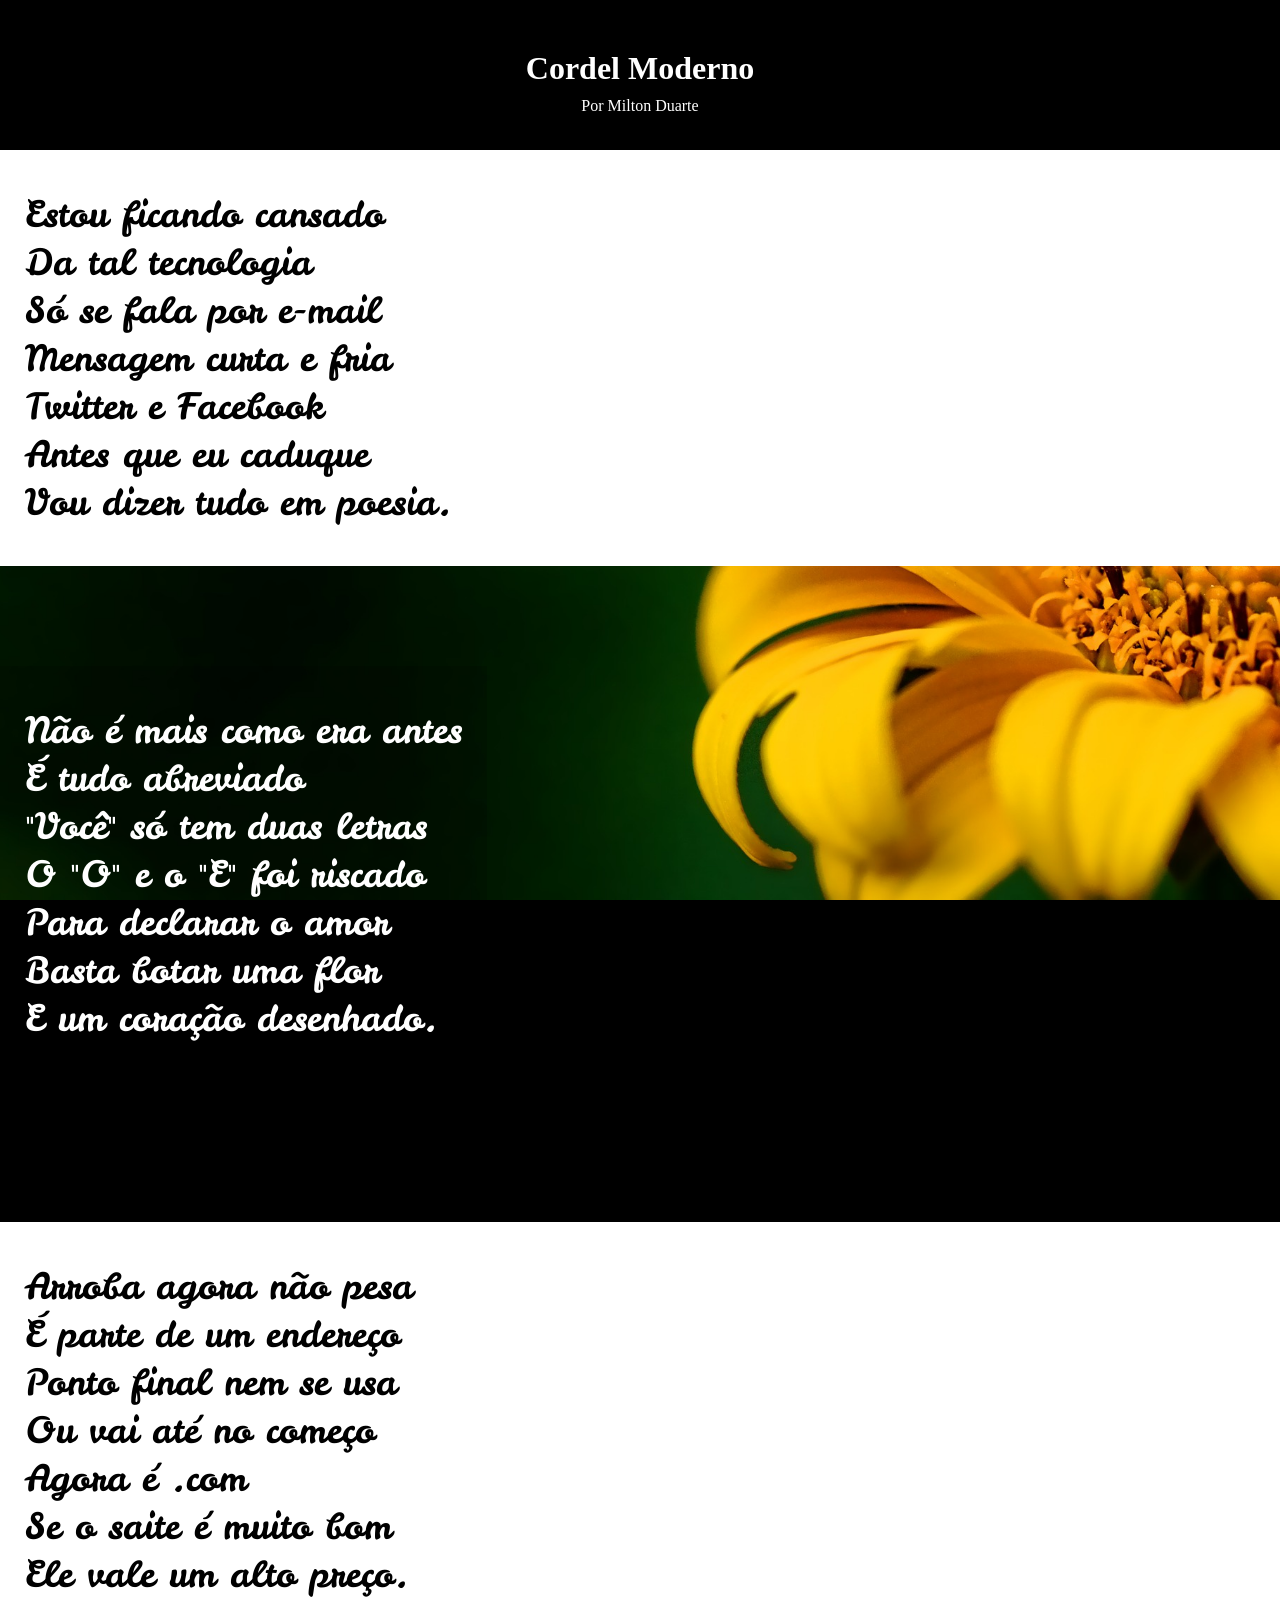
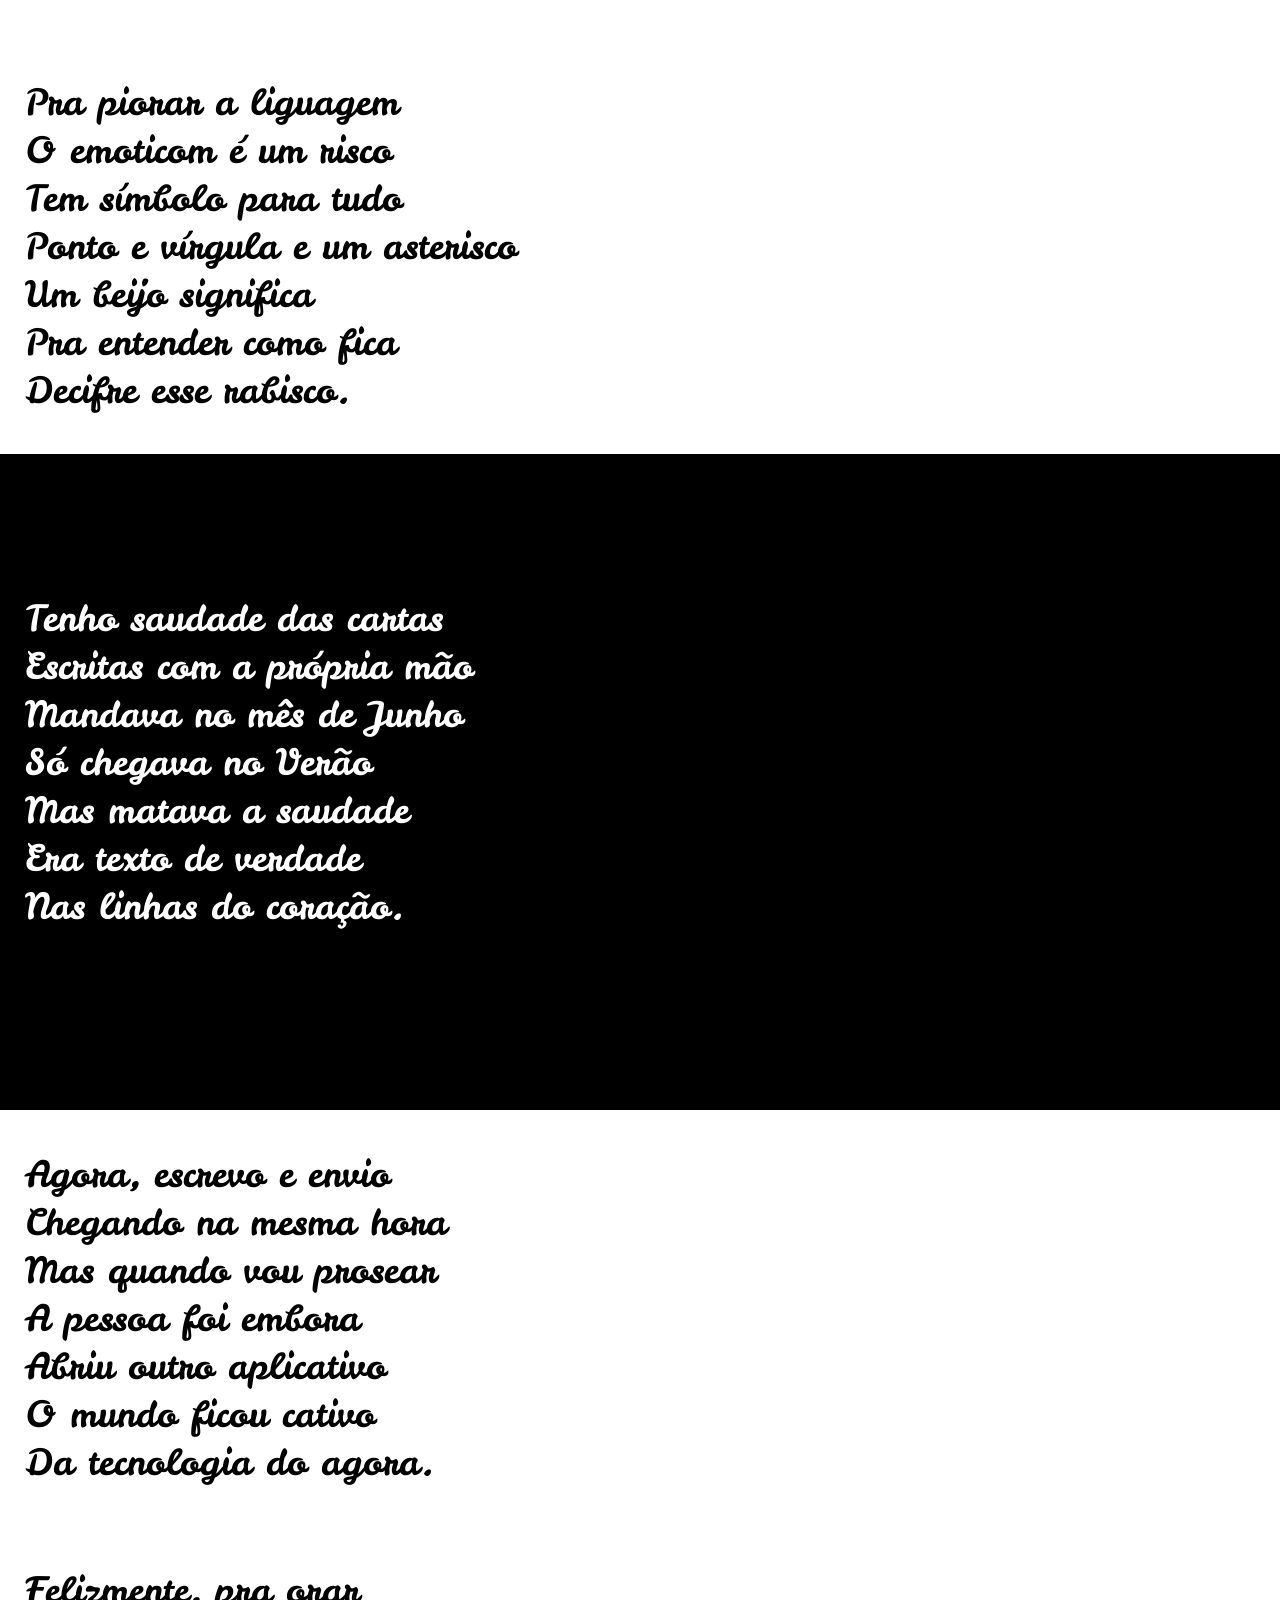
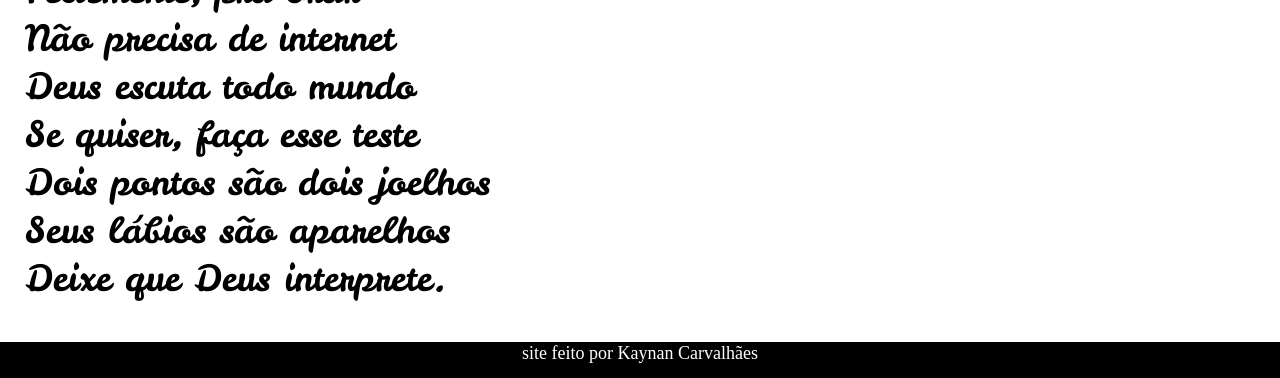
<file: index.html>
<!DOCTYPE html>
<html lang="pt-br">
<head>
    <meta charset="UTF-8">
    <meta http-equiv="X-UA-Compatible" content="IE=edge">
    <meta name="viewport" content="width=device-width, initial-scale=1.0">
    <title>Cordel</title>
    <link rel="stylesheet" href="style.css">
</head>
<body>
    <header>
        <h1>
            Cordel Moderno
        </h1>
        <p>
            Por <a href="https://www.recantodasletras.com.br/poesias/3186743">Milton Duarte</a>
        </p>
    </header>
    <main>
        <p>
            Estou ficando cansado<br>
            Da tal tecnologia <br>
            Só se fala por e-mail<br>
            Mensagem curta e fria<br>
            Twitter e Facebook<br>
            Antes que eu caduque<br>
            Vou dizer tudo em poesia.
        </p>
        <section class="img" id="img1">
            <p>
                Não é mais como era antes <br>
                É tudo abreviado <br>
                "Você" só tem duas letras<br>
                O "O" e o "E" foi riscado<br>
                Para declarar o amor<br>
                Basta botar uma flor<br>
                E um coração desenhado.
            </p>
        </section>
        <p>
            Arroba agora não pesa<br>
            É parte de um endereço<br>
            Ponto final nem se usa<br>
            Ou vai até no começo<br>
            Agora é .com<br>
            Se o saite é muito bom<br>
            Ele vale um alto preço.
        </p>
        <p>
            Pra piorar a liguagem<br>
            O emoticom é um risco<br>
            Tem símbolo para tudo<br>
            Ponto e vírgula e um asterisco<br>
            Um beijo significa<br>
            Pra entender como fica<br>
            Decifre esse rabisco.
        </p>
        <section class="img" id="img2">
            <p >
                Tenho saudade das cartas<br>
                Escritas com a própria mão<br>
                Mandava no mês de Junho<br>
                Só chegava no Verão<br>
                Mas matava a saudade<br>
                Era texto de verdade<br>
                Nas linhas do coração.
            </p>
        </section>
        <p>
            Agora, escrevo e envio<br>
            Chegando na mesma hora<br>
            Mas quando vou prosear<br>
            A pessoa foi embora <br>
            Abriu outro aplicativo<br>
            O mundo ficou cativo <br>
            Da tecnologia do agora.
        </p>
        <p>
            Felizmente, pra orar<br>
            Não precisa de internet<br>
            Deus escuta todo mundo<br>
            Se quiser, faça esse teste<br>
            Dois pontos são dois joelhos<br>
            Seus lábios são aparelhos<br>
            Deixe que Deus interprete.
        </p>
    </main>
    <footer>
        site feito por <a href="https://github.com/Kaynanwxz">Kaynan Carvalhães</a> 
    </footer>
</body>
</html>
</file>
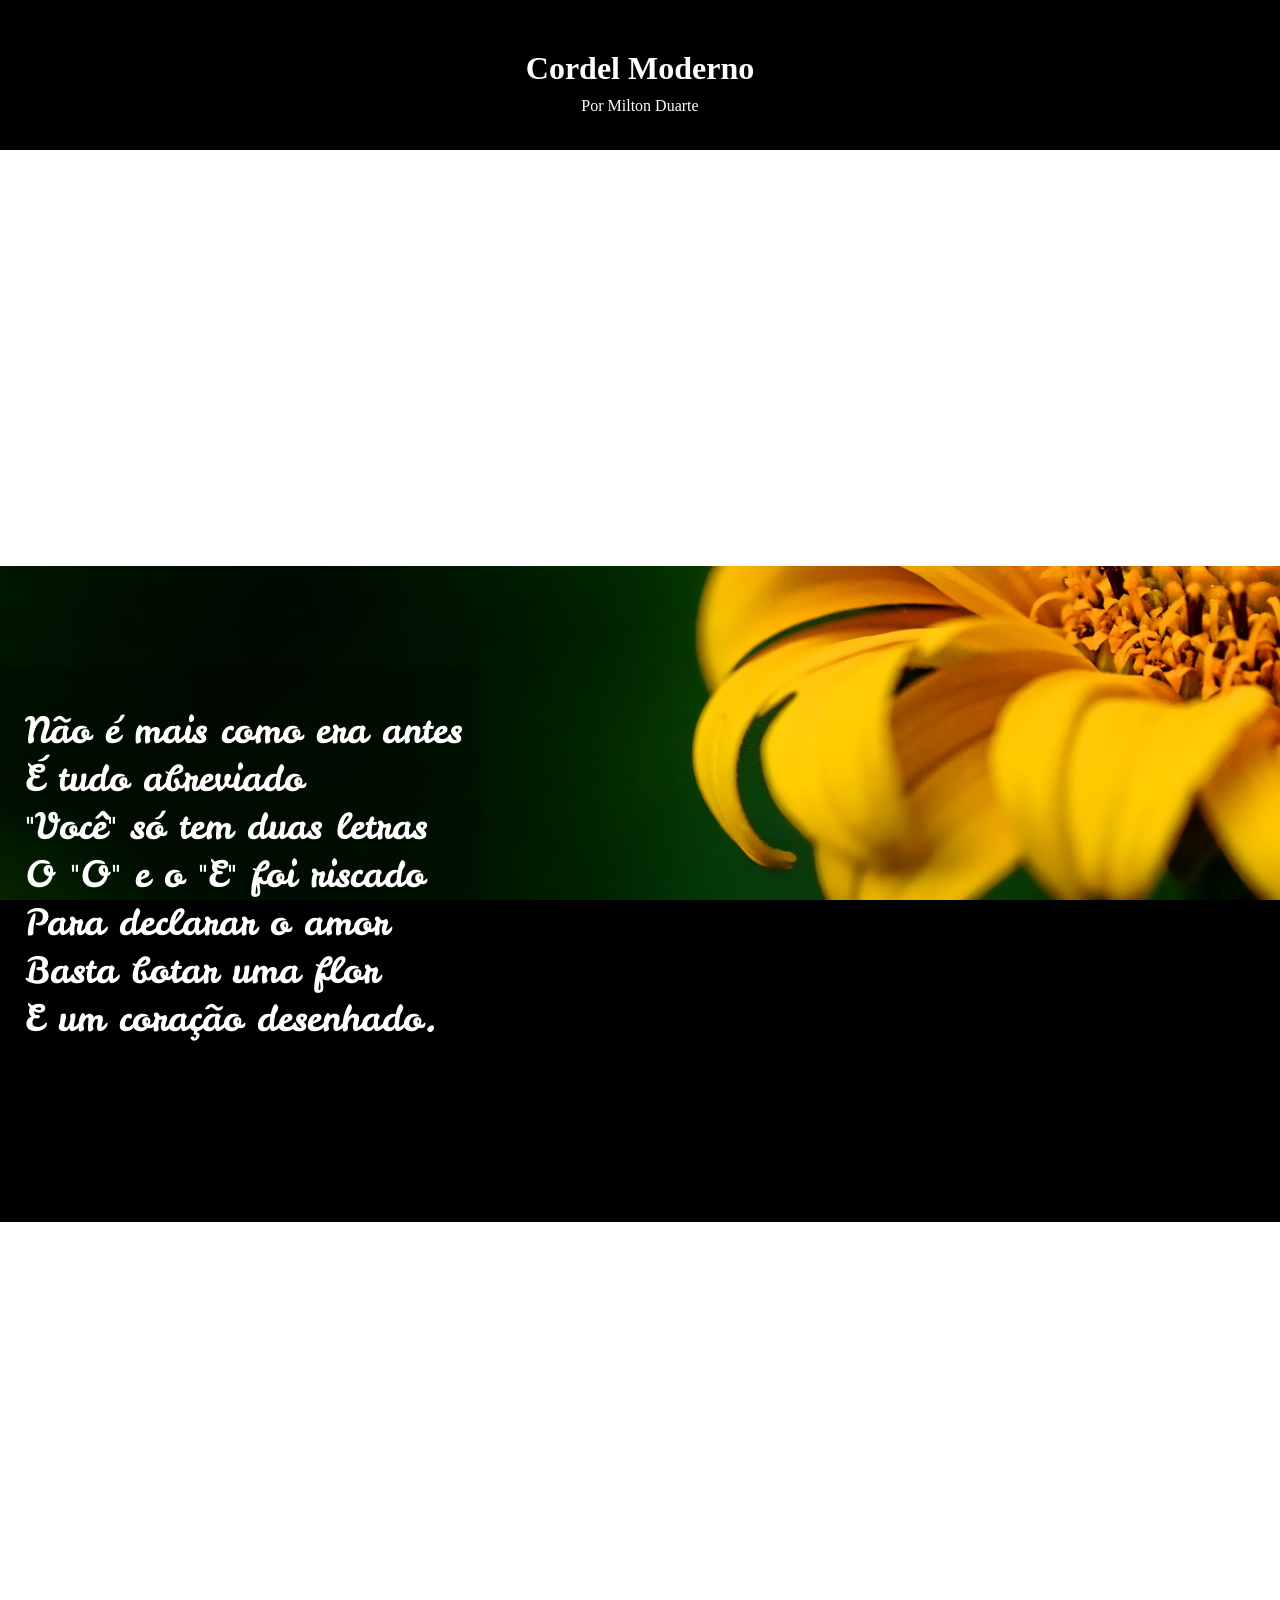
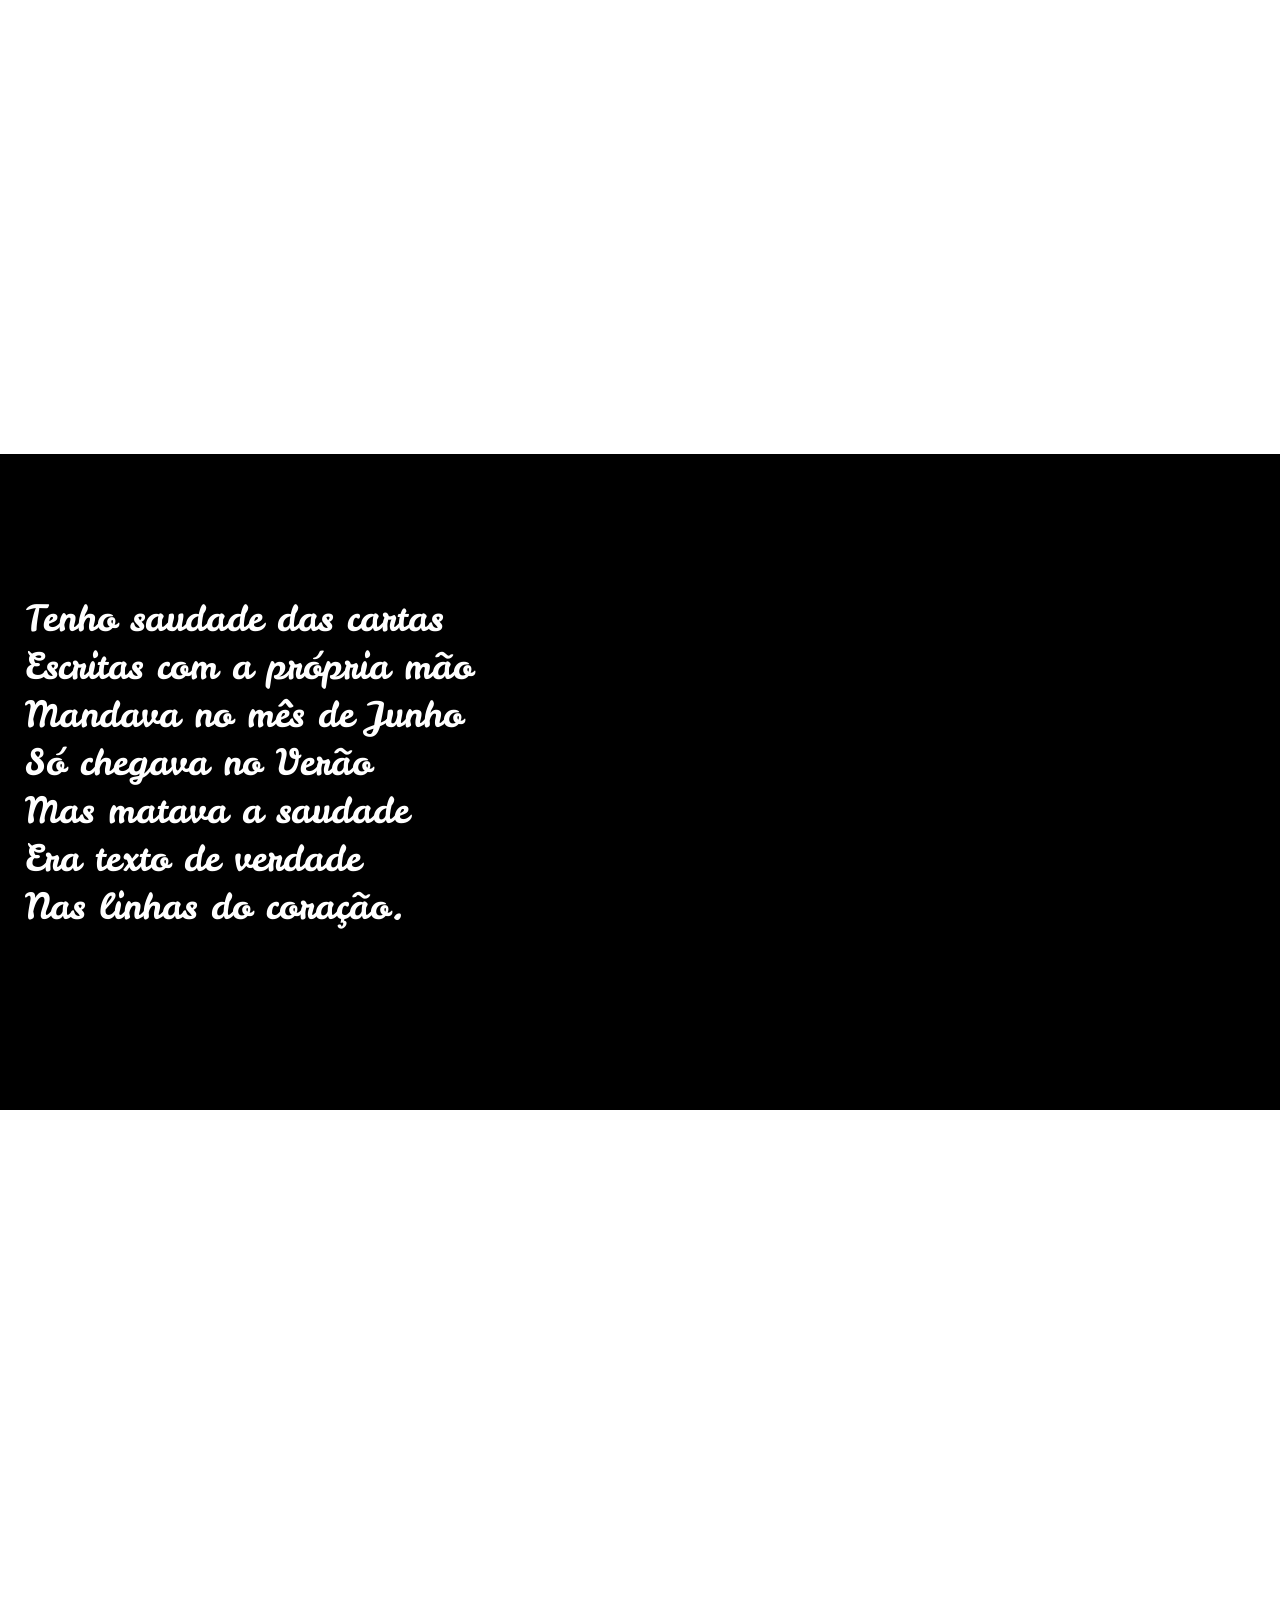
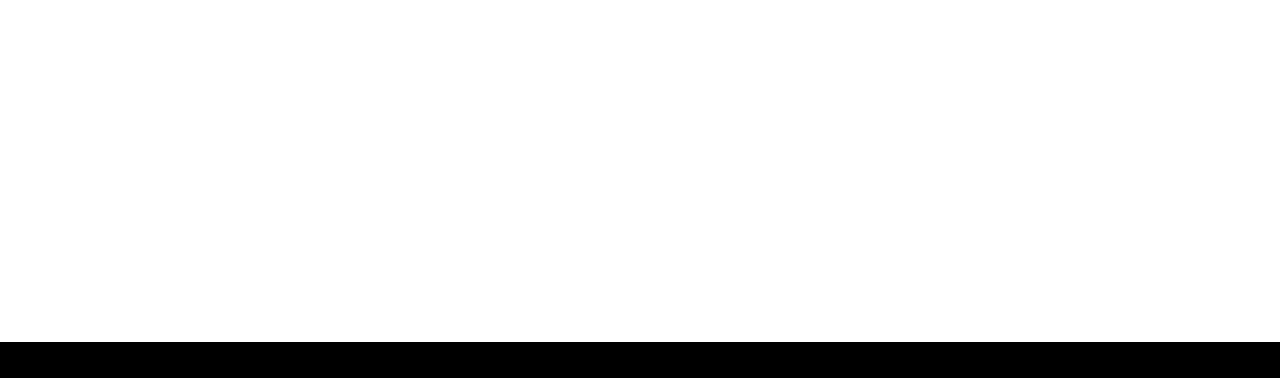
<file: cordel.html>
<!DOCTYPE html>
<html lang="pt-br">
<head>
    <meta charset="UTF-8">
    <meta http-equiv="X-UA-Compatible" content="IE=edge">
    <meta name="viewport" content="width=device-width, initial-scale=1.0">
    <title>Cordel</title>
    <link rel="stylesheet" href="style.css">

</head>
<body>
    <header>
        <h1>
            Cordel Moderno
        </h1>
        <p>
            Por Milton Duarte
        </p>
    </header>
    <main>
        <section class="branco">
            <p class="padrao">
                Estou ficando cansado<br>
                Da tal tecnologia <br>
                Só se fala por e-mail<br>
                Mensagem curta e fria<br>
                Twitter e Facebook<br>
                Antes que eu caduque<br>
                Vou dizer tudo em poesia.
            </p>
        </section>
        <div class="absolut">
            <section class="img" id="img1">
                <p>
                    Não é mais como era antes <br>
                    É tudo abreviado <br>
                    "Você" só tem duas letras<br>
                    O "O" e o "E" foi riscado<br>
                    Para declarar o amor<br>
                    Basta botar uma flor<br>
                    E um coração desenhado.
                </p>
            </section>
        </div>
        <section class="branco">
            <p class="padrao">
                Arroba agora não pesa<br>
                É parte de um endereço<br>
                Ponto final nem se usa<br>
                Ou vai até no começo<br>
                Agora é .com<br>
                Se o saite é muito bom<br>
                Ele vale um alto preço.
            </p>
        </section>
        <section class="branco">
            <p class="padrao">
                Pra piorar a liguagem<br>
                O emoticom é um risco<br>
                Tem símbolo para tudo<br>
                Ponto e vírgula e um asterisco<br>
                Um beijo significa<br>
                Pra entender como fica<br>
                Decifre esse rabisco.
            </p>
        </section>
        <section class="img" id="img2">
            <p >
                Tenho saudade das cartas<br>
                Escritas com a própria mão<br>
                Mandava no mês de Junho<br>
                Só chegava no Verão<br>
                Mas matava a saudade<br>
                Era texto de verdade<br>
                Nas linhas do coração.
            </p>
        </section>
        <section class="branco">
            <p class="padrao">
                Agora, escrevo e envio<br>
                Chegando na mesma hora<br>
                Mas quando vou prosear<br>
                A pessoa foi embora <br>
                Abriu outro aplicativo<br>
                O mundo ficou cativo <br>
                Da tecnologia do agora.
            </p>
        </section>
        <section class="branco">
            <p class="padrao">
                Felizmente, pra orar<br>
                Não precisa de internet<br>
                Deus escuta todo mundo<br>
                Se quiser, faça esse teste<br>
                Dois pontos são dois joelhos<br>
                Seus lábios são aparelhos<br>
                Deixe que Deus interprete.
            </p>
        </section>

    </main>
    <footer>

    </footer>
    
</body>
</html>
</file>
<file: style.css>
@charset "UTF-8";

@import url('https://fonts.googleapis.com/css2?family=Leckerli+One&display=swap');

:root {
    --font-one: 'LeckerLi One', 'cursive';
}
* {
    padding: 0px;
    margin: 0px;
}
a {
    color: white;
    text-decoration: none;
}
header {
    color: white;
    background-color: black;
    height: 100px;
    width: auto;
    text-align: center;
    padding-top: 50px;
}
header p {
    padding-top: 10px;
}
main p {
    padding: 40px 25px 40px 25px;
    font-family: var(--font-one);
    font-size: 4vmin;
}
main section p {
    color: white;
}
.img{
    background: black url('') right center/cover no-repeat fixed;
    padding: 100px 0px 140px 0px;
}
.img p{
    position: relative;
    width: max-content;
    background-color: rgba(0, 0, 0, 0.169);  
}
footer {
    background-color: black;
    color: white;
    text-align: center;
    height: 35px;
    padding-top: 1px ;
    font-size: large;
}
#img1 {
    background-image: url('imagens/background001.jpg');

}
#img2 {
    background-image: url('imagens/background002.jpg');
}
</file>
